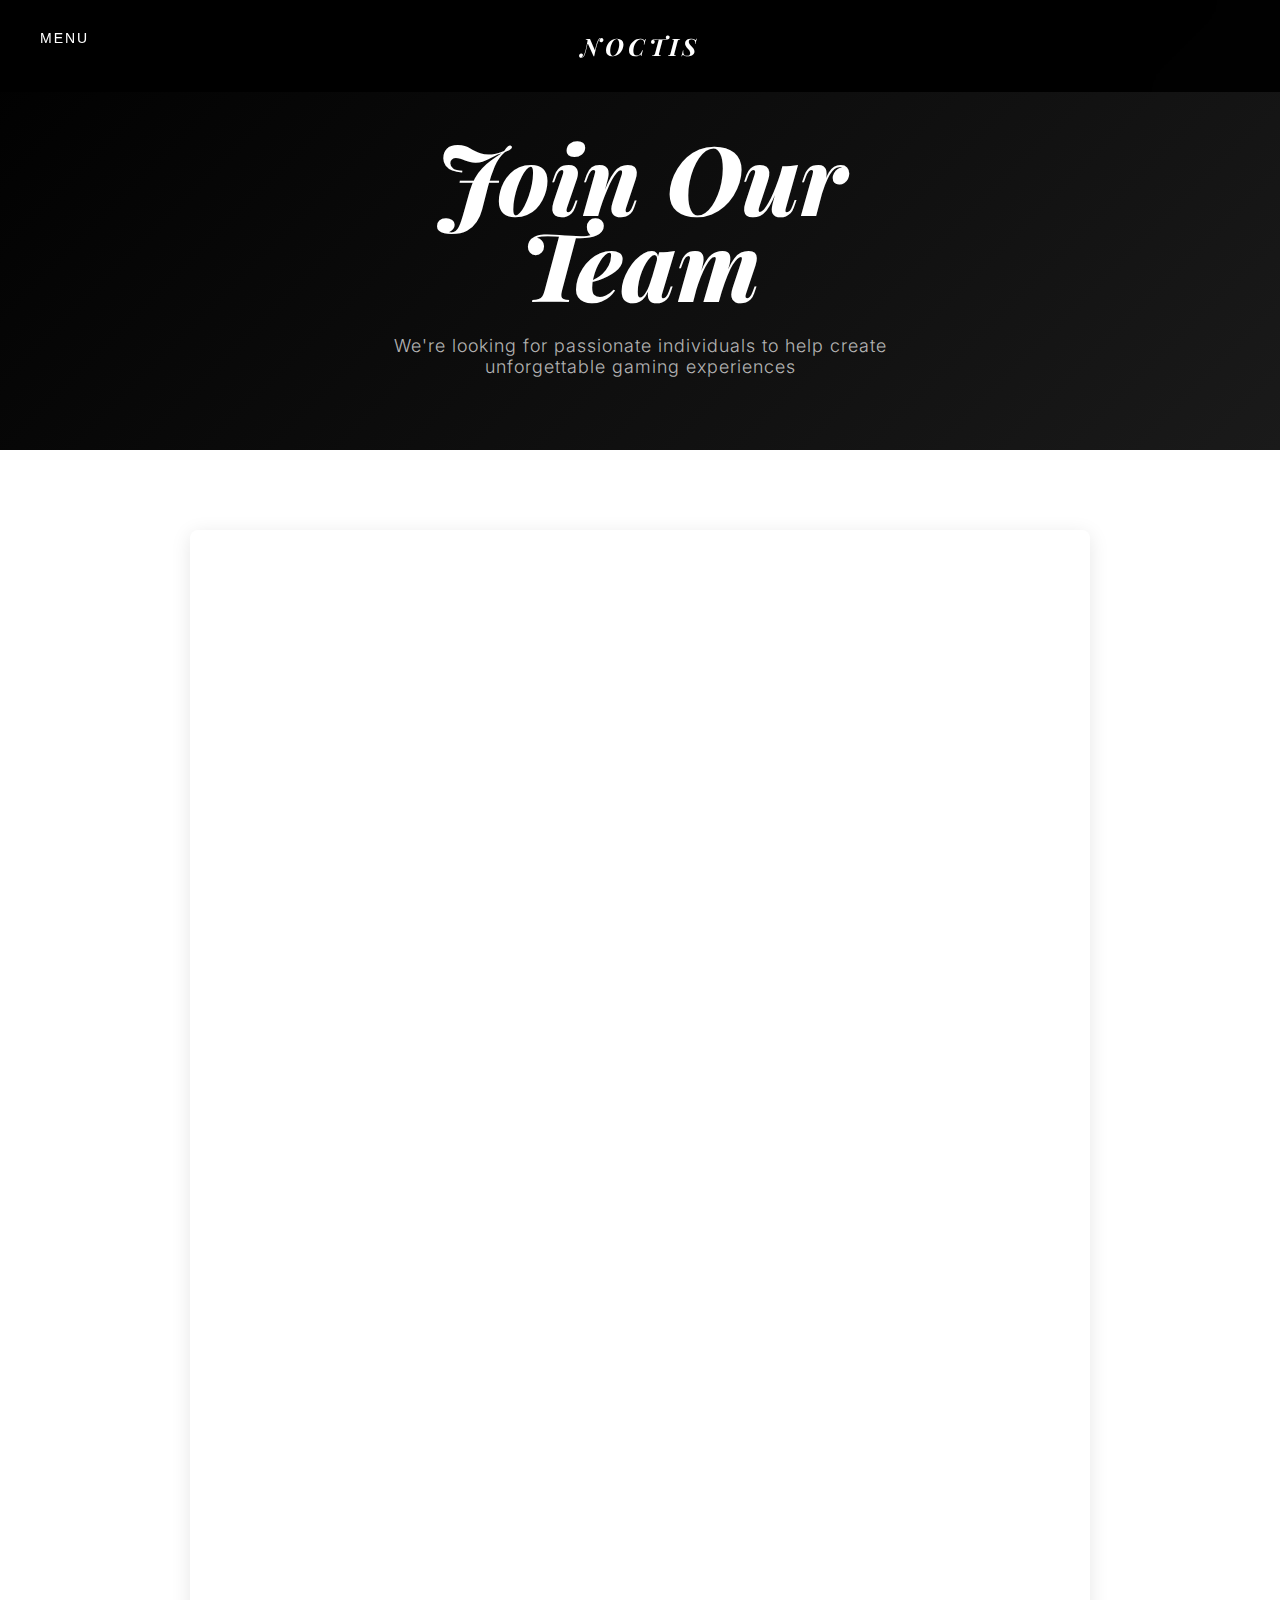
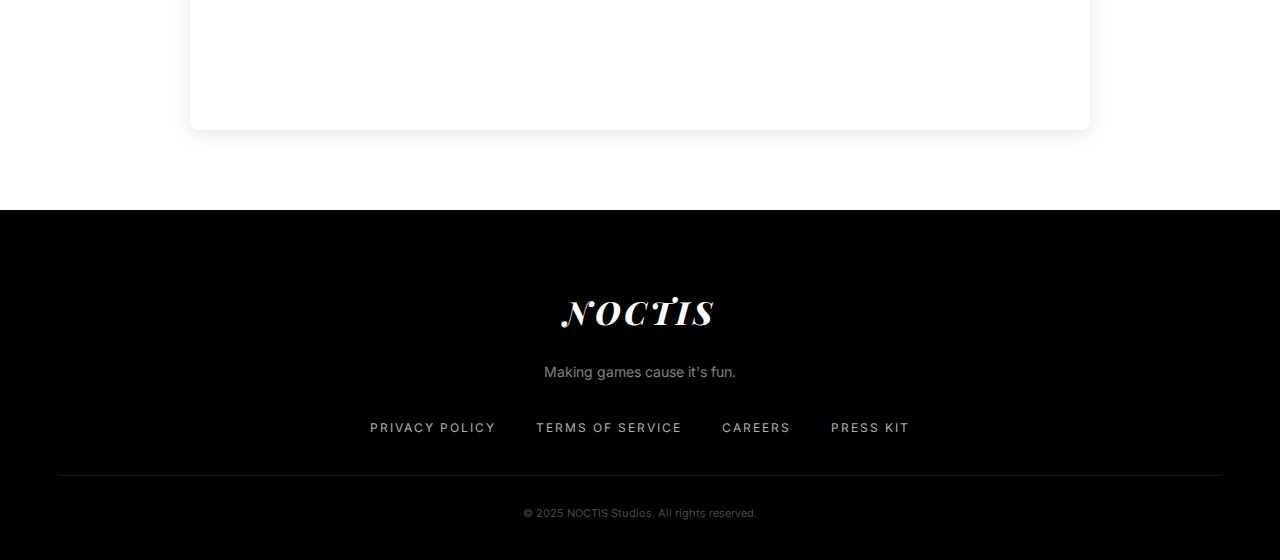
<file: apply.html>
<!DOCTYPE html>
<html lang="en">
<head>
    <meta charset="UTF-8">
    <meta name="viewport" content="width=device-width, initial-scale=1.0">
    <title>Apply - NOCTIS</title>
    <link href="https://fonts.googleapis.com/css2?family=Inter:wght@200;300;400;500;600;700;800;900&family=Playfair+Display:wght@400;500;600;700;800;900&display=swap" rel="stylesheet">
    <link rel="stylesheet" href="css/style.css">
    <link rel="stylesheet" href="css/apply.css">
    <link rel="icon" href="assets/logo.png" type="image/x-icon">
</head>
<body class="apply-page">
    <!-- Navigation -->
    <nav class="nav scrolled">
        <div class="nav-content">
            <a href="index.html" class="logo">NOCTIS</a>
        </div>
    </nav>

    <!-- Menu Toggle -->
    <button class="menu-toggle" id="menuToggle">Menu</button>

    <!-- Side Menu -->
    <div class="side-menu" id="sideMenu">
        <ul class="menu-links">
            <li><a href="index.html#games">Games</a></li>
            <li><a href="index.html#about">About</a></li>
            <li><a href="news.html">News</a></li>
            <li><a href="index.html#team">Team</a></li>
            <li><a href="https://discord.gg/WXBhaXnGUt">Discord</a></li>
        </ul>
    </div>

    <!-- Menu Overlay -->
    <div class="menu-overlay" id="menuOverlay"></div>

    <!-- Application Hero -->
    <section class="apply-hero">
        <div class="apply-hero-content">
            <h1 class="apply-hero-title">Join Our<br>Team</h1>
            <p class="apply-hero-subtitle">We're looking for passionate individuals to help create unforgettable gaming experiences</p>
        </div>
    </section>

    <!-- Application Form Section -->
    <section class="apply-form-section">
        <div class="apply-form-container">
            <iframe 
                src="https://docs.google.com/forms/d/e/1FAIpQLSdwU2eTb60wfXGLRpPGV4tXFdJTShhS0bQJZVRsWw6ZWoMiVA/viewform?embedded=true" 
                style="border: none; width: 100%; height: 100vh;"
            >
            </iframe>
        </div>
    </section>

    <!-- Footer -->
    <footer class="footer">
        <div class="footer-logo">NOCTIS</div>
        <p class="footer-text">Making games cause it's fun.</p>
        <div class="footer-links">
            <a href="#">Privacy Policy</a>
            <a href="#">Terms of Service</a>
            <a href="apply.html">Careers</a>
            <a href="#">Press Kit</a>
        </div>
        <div class="copyright">
            © 2025 NOCTIS Studios. All rights reserved.
        </div>
    </footer>

    <script src="js/main.js"></script>
</body>
</html>
</file>
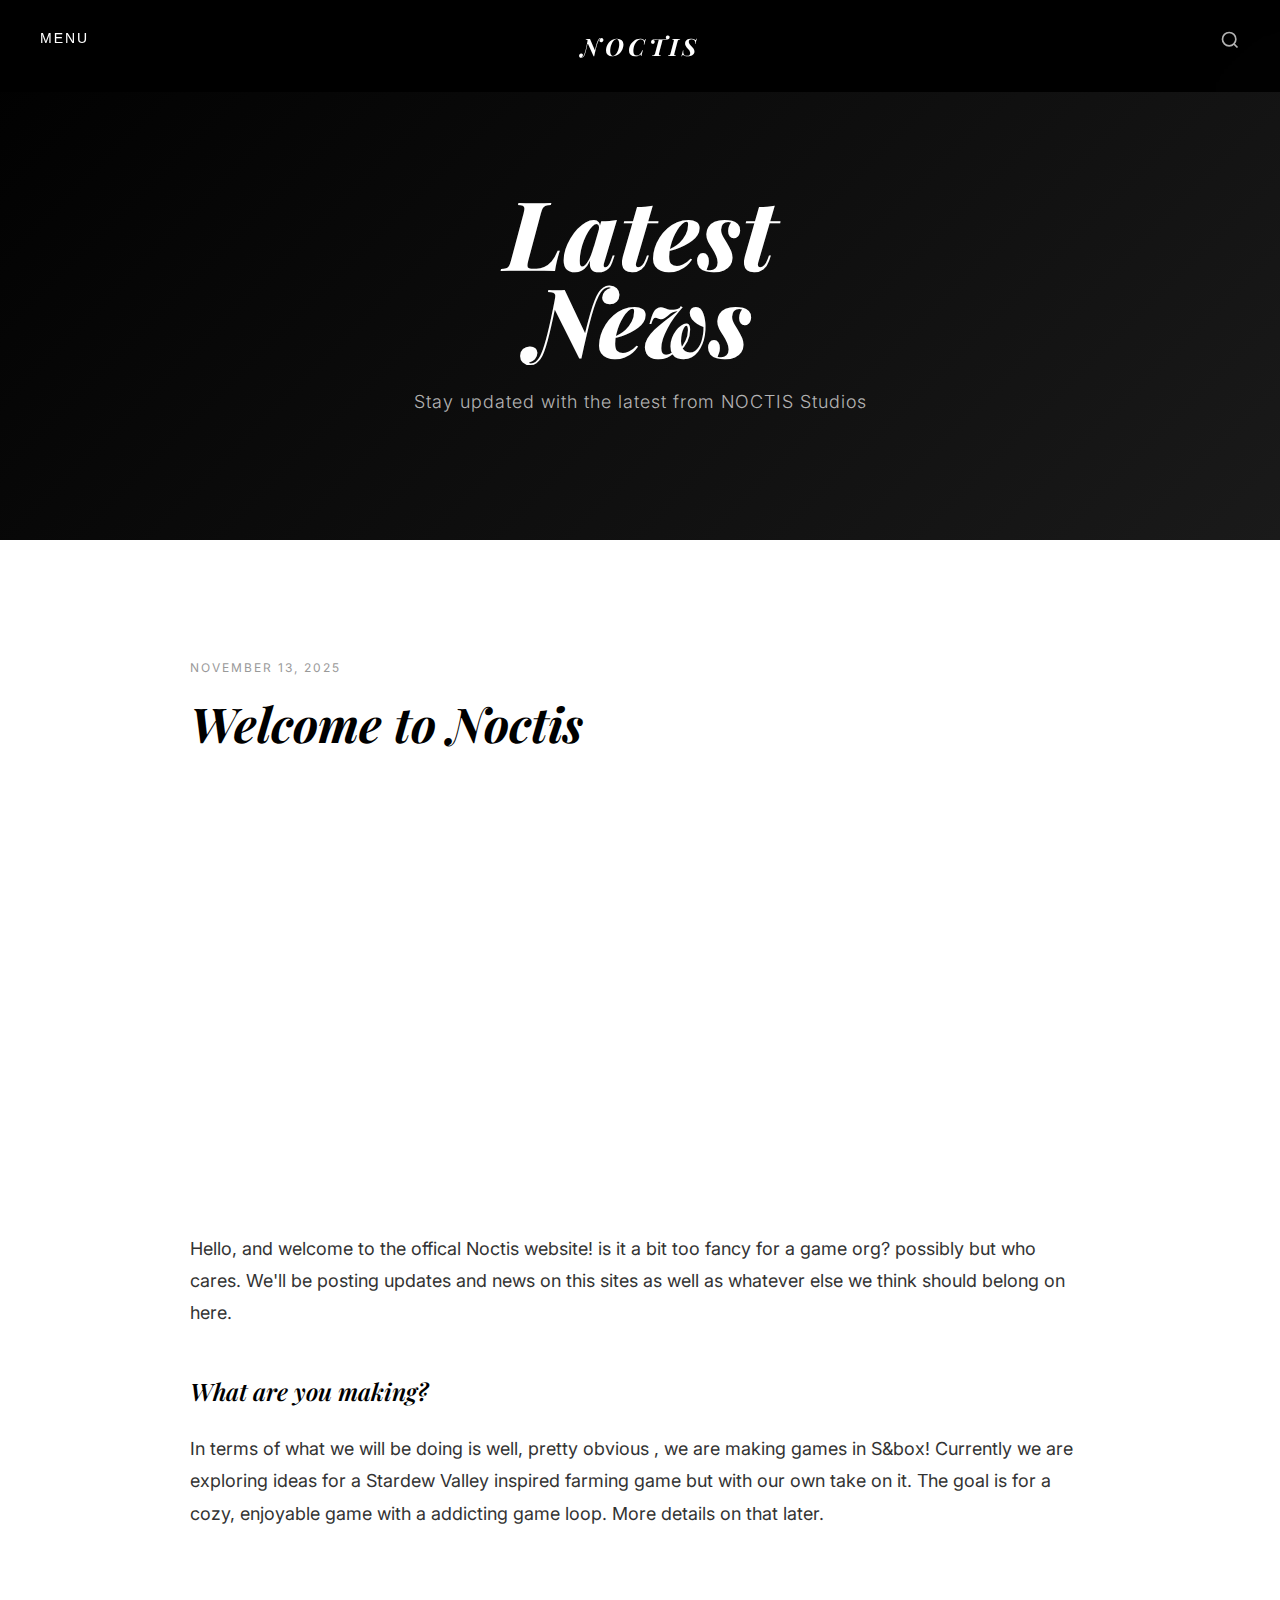
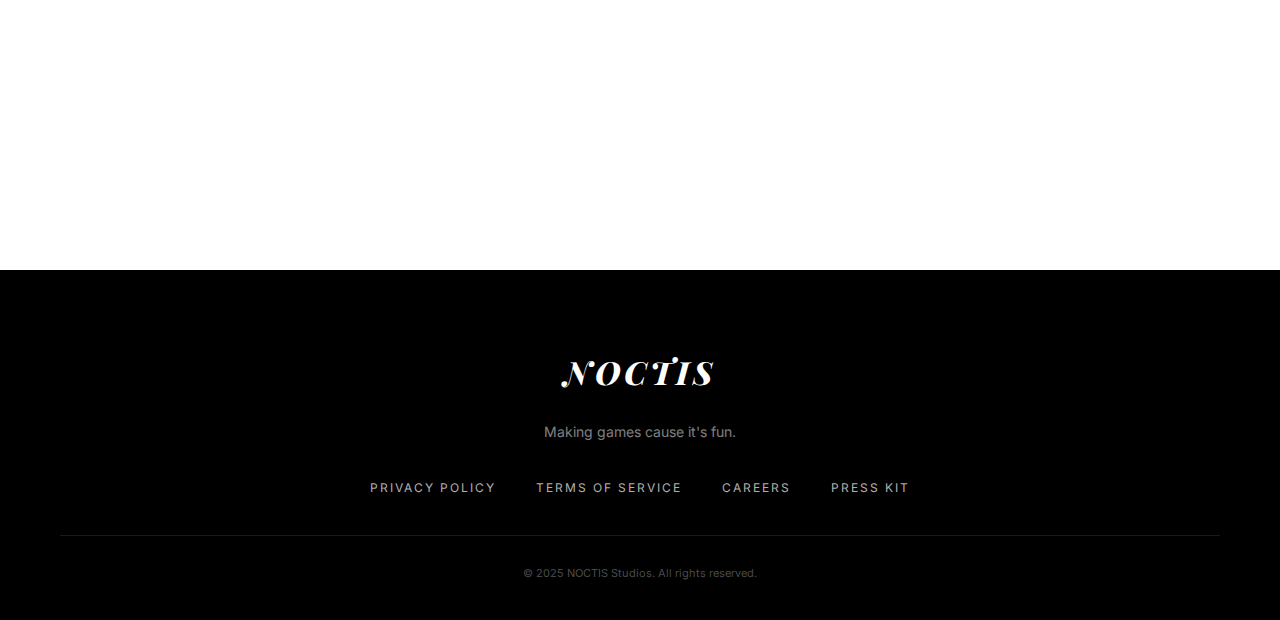
<file: news.html>
<!DOCTYPE html>
<html lang="en">
<head>
    <meta charset="UTF-8">
    <meta name="viewport" content="width=device-width, initial-scale=1.0">
    <title>News - NOCTIS</title>
    <link href="https://fonts.googleapis.com/css2?family=Inter:wght@200;300;400;500;600;700;800;900&family=Playfair+Display:wght@400;500;600;700;800;900&display=swap" rel="stylesheet">
    <link rel="stylesheet" href="css/style.css">
    <link rel="stylesheet" href="css/news.css">
        <link rel="icon" href="assets/logo.png" type="image/x-icon">
</head>
<body class="news-page">
    <!-- Navigation -->
    <nav class="nav scrolled">
        <div class="nav-content">
            <a href="index.html" class="logo">NOCTIS</a>
        </div>
    </nav>

    <!-- Menu Toggle -->
    <button class="menu-toggle" id="menuToggle">Menu</button>

    <!-- Search Icon -->
    <div class="search-icon" id="searchIcon">
        <svg width="20" height="20" viewBox="0 0 24 24" fill="none" stroke="currentColor" stroke-width="2">
            <circle cx="11" cy="11" r="8"></circle>
            <path d="M21 21l-4.35-4.35"></path>
        </svg>
    </div>

    <!-- Side Menu -->
    <div class="side-menu" id="sideMenu">
        <ul class="menu-links">
            <li><a href="index.html">Games</a></li>
            <li><a href="#">Developers</a></li>
            <li><a href="news.html">News</a></li>
            <li><a href="#">About</a></li>
            <li><a href="#">Contact</a></li>
            <li><a href="https://discord.gg/WXBhaXnGUt">Discord</a></li>
        </ul>
    </div>

    <!-- Menu Overlay -->
    <div class="menu-overlay" id="menuOverlay"></div>

    <!-- Search Overlay -->
    <div class="search-overlay" id="searchOverlay">
        <button class="search-close" id="searchClose">×</button>
        <div class="search-container">
            <input type="text" class="search-input" id="searchInput" placeholder="Search news...">
            <div class="search-results" id="searchResults"></div>
        </div>
    </div>

    <!-- News Hero -->
    <section class="news-hero">
        <div class="news-hero-content">
            <h1 class="news-hero-title">Latest<br>News</h1>
            <p class="news-hero-subtitle">Stay updated with the latest from NOCTIS Studios</p>
        </div>
    </section>

    <!-- News Articles -->
    <section class="news-articles">
        <div class="news-articles-content" id="news-articles-content">
            <!-- News articles will be loaded dynamically -->
        </div>
    </section>

    <!-- Footer -->
    <footer class="footer">
        <div class="footer-logo">NOCTIS</div>
        <p class="footer-text">Making games cause it's fun.</p>
        <div class="footer-links">
            <a href="#">Privacy Policy</a>
            <a href="#">Terms of Service</a>
            <a href="apply.html">Careers</a>
            <a href="#">Press Kit</a>
        </div>
        <div class="copyright">
            © 2025 NOCTIS Studios. All rights reserved.
        </div>
    </footer>

    <script src="js/news-loader.js"></script>
    <script src="js/main.js"></script>
    <script src="js/news-data.js"></script>
    <script src="js/search.js"></script>
</body>
</html>
</file>
<file: css/style.css>
/* News Blog & Admin Styles */
.news-login-form, .news-editor-form {
    display: flex;
    flex-direction: column;
    gap: 16px;
    max-width: 400px;
    margin: 0 auto 32px auto;
    background: #fff;
    padding: 32px;
    border-radius: 12px;
    box-shadow: 0 2px 16px rgba(0,0,0,0.07);
}
.news-login-form input, .news-editor-form input, .news-editor-form textarea {
    font-size: 16px;
    padding: 10px;
    border: 1px solid #ddd;
    border-radius: 6px;
}
.news-login-form button, .news-editor-form button {
    background: #000;
    color: #fff;
    border: none;
    padding: 10px 0;
    border-radius: 6px;
    font-size: 16px;
    cursor: pointer;
    font-weight: 600;
}
.news-login-error, .news-editor-error {
    color: #c00;
    font-size: 14px;
    margin-top: 8px;
}
.news-editor-posts {
    margin-top: 32px;
}
.news-editor-posts .news-item {
    background: #f8f8f8;
    border-radius: 8px;
    margin-bottom: 16px;
    padding: 16px;
    box-shadow: 0 1px 8px rgba(0,0,0,0.04);
}
.news-editor-posts button {
    margin-right: 8px;
    background: #333;
    color: #fff;
    border: none;
    padding: 6px 12px;
    border-radius: 4px;
    font-size: 14px;
    cursor: pointer;
}
/* Default Background Video */
.default-bg-video {
    position: fixed;
    top: 0;
    left: 0;
    width: 100vw;
    height: 100vh;
    object-fit: cover;
    z-index: -2;
    pointer-events: none;
}
* {
    margin: 0;
    padding: 0;
    box-sizing: border-box;
}

body {
    font-family: 'Inter', sans-serif;
    background: #000;
    color: #fff;
    overflow-x: hidden;
    cursor: default;
}

/* Prevent layout shift when scrollbar appears/disappears */
html {
    overflow-y: scroll;
    scroll-behavior: smooth;
}

/* Custom Scrollbar */
::-webkit-scrollbar {
    width: 6px;
}

::-webkit-scrollbar-track {
    background: #000;
}

::-webkit-scrollbar-thumb {
    background: rgba(255, 255, 255, 0.3);
    border-radius: 3px;
}

::-webkit-scrollbar-thumb:hover {
    background: rgba(255, 255, 255, 0.5);
}

/* Firefox */
* {
    scrollbar-width: thin;
    scrollbar-color: rgba(255, 255, 255, 0.3) #000;
}

/* Navigation */
.nav {
    position: fixed;
    top: 0;
    width: 100%;
    z-index: 1000;
    padding: 30px 0;
    background: transparent;
    transition: background 0.3s ease;
}

.nav.scrolled {
    background: rgba(0, 0, 0, 0.95);
    backdrop-filter: blur(20px);
}

.nav-content {
    display: flex;
    justify-content: center;
    align-items: center;
    position: relative;
}

.logo {
    font-family: 'Playfair Display', serif;
    font-size: 24px;
    font-weight: 700;
    color: #fff;
    text-decoration: none;
    letter-spacing: 4px;
    font-style: italic;
}

/* Hamburger Menu */
.menu-toggle {
    position: fixed;
    top: 30px;
    left: 40px;
    z-index: 1001;
    background: none;
    border: none;
    color: #fff;
    font-size: 14px;
    font-weight: 400;
    letter-spacing: 2px;
    cursor: pointer;
    text-transform: uppercase;
    transition: opacity 0.3s ease;
}

.menu-toggle:hover {
    opacity: 0.7;
}

/* Side Menu */
.side-menu {
    position: fixed;
    top: 0;
    left: -400px;
    width: 400px;
    height: 100vh;
    background: rgba(0, 0, 0, 0.98);
    backdrop-filter: blur(40px);
    z-index: 1000;
    transition: left 0.4s cubic-bezier(0.25, 0.1, 0.25, 1);
    padding: 100px 60px 60px;
    border-right: 1px solid rgba(255, 255, 255, 0.1);
}

.side-menu.open {
    left: 0;
}

.menu-links {
    list-style: none;
    margin-top: 60px;
}

.menu-links li {
    margin-bottom: 40px;
    opacity: 0;
    transform: translateX(-20px);
    transition: all 0.6s ease;
}

.side-menu.open .menu-links li {
    opacity: 1;
    transform: translateX(0);
}

.menu-links li:nth-child(1) { transition-delay: 0.1s; }
.menu-links li:nth-child(2) { transition-delay: 0.2s; }
.menu-links li:nth-child(3) { transition-delay: 0.3s; }
.menu-links li:nth-child(4) { transition-delay: 0.4s; }
.menu-links li:nth-child(5) { transition-delay: 0.5s; }

.menu-links a {
    color: #fff;
    text-decoration: none;
    font-size: 24px;
    font-weight: 300;
    letter-spacing: 1px;
    transition: all 0.3s ease;
    display: block;
    position: relative;
    padding-left: 30px;
}

.menu-links a::before {
    content: '';
    position: absolute;
    left: 0;
    top: 50%;
    transform: translateY(-50%);
    width: 0;
    height: 1px;
    background: #fff;
    transition: width 0.3s ease;
}

.menu-links a:hover::before {
    width: 20px;
}

.menu-links a:hover {
    opacity: 0.7;
    transform: translateX(10px);
}

/* Overlay */
.menu-overlay {
    position: fixed;
    top: 0;
    left: 0;
    width: 100%;
    height: 100vh;
    background: rgba(0, 0, 0, 0.5);
    z-index: 999;
    opacity: 0;
    visibility: hidden;
    transition: all 0.4s ease;
}

.menu-overlay.active {
    opacity: 1;
    visibility: visible;
}

/* Main Content - Hero Section */
.hero-section {
    min-height: 100vh;
    position: relative;
    display: flex;
    align-items: flex-end;
    padding: 0 0 100px 60px;
}

/* Background Images */
.bg-image {
    position: fixed;
    top: 0;
    left: 0;
    width: 100%;
    height: 100%;
    background-size: cover;
    background-position: center;
    background-repeat: no-repeat;
    opacity: 0;
    transition: opacity 0.8s ease;
    z-index: -1;
}

.bg-image.active {
    opacity: 1;
}

.bg-image::after {
    content: '';
    position: absolute;
    top: 0;
    left: 0;
    width: 100%;
    height: 100%;
    background: rgba(0, 0, 0, 0.4);
    z-index: 1;
}

.bg-image video {
    position: absolute;
    top: 0;
    left: 0;
    width: 100%;
    height: 100%;
    object-fit: cover;
}

/* Default background */
.default-bg {
    position: fixed;
    top: 0;
    left: 0;
    width: 100%;
    height: 100%;
    background: linear-gradient(135deg, #000 0%, #111 50%, #000 100%);
    z-index: -2;
}

/* Film List */
.film-list {
    z-index: 10;
    max-width: 600px;
}

.film-item {
    margin-bottom: 15px;
    cursor: pointer;
    transition: all 0.3s ease;
    position: relative;
}

.film-title {
    font-family: 'Inter', sans-serif;
    font-size: clamp(28px, 4vw, 48px);
    font-weight: 400;
    color: #fff;
    line-height: 1.2;
    letter-spacing: -0.5px;
    transition: all 0.3s ease;
    position: relative;
    padding: 10px 0;
}

.film-item:hover .film-title {
    opacity: 0.7;
    transform: translateX(20px);
}

.film-year {
    font-size: 14px;
    color: rgba(255, 255, 255, 0.5);
    font-weight: 300;
    letter-spacing: 2px;
    margin-left: 20px;
    transition: all 0.3s ease;
}

.film-item:hover .film-year {
    color: rgba(255, 255, 255, 0.8);
}

/* Search Icon */
.search-icon {
    position: fixed;
    top: 30px;
    right: 40px;
    z-index: 1001;
    color: #fff;
    font-size: 18px;
    cursor: pointer;
    opacity: 0.7;
    transition: opacity 0.3s ease;
}

.search-icon:hover {
    opacity: 1;
}

/* Responsive */
@media (max-width: 768px) {
    .main-content {
        padding: 0 40px 80px;
    }

    .menu-toggle,
    .search-icon {
        top: 25px;
    }

    .menu-toggle {
        left: 30px;
    }

    .search-icon {
        right: 30px;
    }

    .side-menu {
        width: 100vw;
        left: -100vw;
        padding: 100px 40px 60px;
    }

    .film-title {
        font-size: clamp(24px, 6vw, 36px);
    }
}

/* Loading animation */
.loading {
    position: fixed;
    top: 0;
    left: 0;
    width: 100%;
    height: 100vh;
    background: #000;
    z-index: 10000;
    display: flex;
    align-items: center;
    justify-content: center;
    transition: opacity 0.8s ease;
}

.loading.hidden {
    opacity: 0;
    pointer-events: none;
}

.loading-text {
    font-family: 'Playfair Display', serif;
    font-size: 24px;
    font-style: italic;
    color: #fff;
    letter-spacing: 4px;
    animation: pulse 2s ease-in-out infinite;
}

@keyframes pulse {
    0%, 100% { opacity: 0.3; }
    50% { opacity: 1; }
}

/* Content Sections */
.content-sections {
    background: #fff;
    color: #000;
    position: relative;
    z-index: 100;
}

.section {
    min-height: 100vh;
    padding: 120px 60px;
    scroll-snap-align: start;
    display: flex;
    align-items: center;
    justify-content: center;
    border-bottom: 1px solid rgba(0, 0, 0, 0.1);
}

.section-content {
    max-width: 1400px;
    width: 100%;
}

/* About Section */
.about-section {
    background: #fff;
}

.about-grid {
    display: grid;
    grid-template-columns: 1fr 1.5fr;
    gap: 120px;
    align-items: center;
}

.about-text {
    padding-right: 40px;
}

.section-title-large {
    font-family: 'Playfair Display', serif;
    font-size: clamp(3rem, 8vw, 6rem);
    font-weight: 800;
    line-height: 0.9;
    margin-bottom: 60px;
    color: #000;
    font-style: italic;
}

.about-description {
    font-size: 18px;
    line-height: 1.8;
    color: #333;
    margin-bottom: 40px;
    font-weight: 300;
}

.about-stats {
    display: grid;
    grid-template-columns: repeat(2, 1fr);
    gap: 40px;
    margin-top: 60px;
}

.stat-item {
    border-top: 1px solid #000;
    padding-top: 20px;
}

.stat-number {
    font-family: 'Playfair Display', serif;
    font-size: 2.5rem;
    font-weight: 700;
    color: #000;
    margin-bottom: 10px;
    font-style: italic;
}

.stat-label {
    font-size: 12px;
    text-transform: uppercase;
    letter-spacing: 2px;
    color: #666;
    font-weight: 500;
}

.about-image {
    height: 600px;
    background: #000;
    position: relative;
    overflow: hidden;
    background-size: cover;
    background-position: center;
    background-repeat: no-repeat;
}

.about-image::before {
    content: 'NOCTIS';
    position: absolute;
    top: 50%;
    left: 50%;
    transform: translate(-50%, -50%);
    font-family: 'Playfair Display', serif;
    font-size: 4rem;
    color: rgba(255, 255, 255, 0.1);
    font-style: italic;
    font-weight: 800;
}

.about-image[style*="background-image"]::before {
    display: none;
}

/* News Section */
.news-section {
    background: #f8f8f8;
}

.news-header {
    text-align: center;
    margin-bottom: 100px;
}

.news-grid {
    display: grid;
    grid-template-columns: repeat(3, 1fr);
    gap: 60px;
}

.news-item {
    background: #fff;
    padding: 40px;
    transition: transform 0.3s ease;
    cursor: pointer;
}

.news-item:hover {
    transform: translateY(-10px);
}

.news-date {
    font-size: 12px;
    text-transform: uppercase;
    letter-spacing: 2px;
    color: #999;
    margin-bottom: 20px;
}

.news-title {
    font-family: 'Playfair Display', serif;
    font-size: 1.5rem;
    font-weight: 600;
    margin-bottom: 20px;
    color: #000;
    line-height: 1.3;
    font-style: italic;
}

.news-excerpt {
    font-size: 14px;
    line-height: 1.6;
    color: #666;
}

/* Team Section */
.team-section {
    background: #fff;
}

.team-header {
    text-align: center;
    margin-bottom: 100px;
}

.team-grid {
    display: grid;
    grid-template-columns: repeat(3, 1fr);
    gap: 60px;
}

.team-member {
    text-align: center;
    transition: transform 0.3s ease;
}

.team-member:not(.join-card):hover {
    transform: translateY(-10px);
}

.team-member.join-card {
    cursor: pointer;
    display: block;
}

.team-member.join-card:hover {
    transform: translateY(-10px);
}

.team-pfp {
    width: 200px;
    height: 200px;
    border-radius: 50%;
    background: linear-gradient(135deg, #000, #333);
    margin: 0 auto 30px;
    position: relative;
    overflow: hidden;
    background-size: cover;
    background-position: center;
    background-repeat: no-repeat;
}

.team-pfp::after {
    content: '';
    position: absolute;
    top: 0;
    left: 0;
    width: 100%;
    height: 100%;
    background: rgba(255, 255, 255, 0.05);
    pointer-events: none;
}

.team-pfp.empty {
    background: #f0f0f0;
    border: 2px dashed #ccc;
    display: flex;
    align-items: center;
    justify-content: center;
    cursor: pointer;
    transition: all 0.3s ease;
}

.team-pfp.empty:hover {
    background: #e8e8e8;
    border-color: #999;
}

.team-member.join-card:hover .team-pfp.empty {
    background: #e0e0e0;
    border-color: #666;
    transform: scale(1.05);
}

.plus-icon {
    font-size: 4rem;
    color: #999;
    font-weight: 200;
}

.team-name {
    font-family: 'Playfair Display', serif;
    font-size: 1.5rem;
    font-weight: 600;
    margin-bottom: 10px;
    color: #000;
    font-style: italic;
}

.team-role {
    font-size: 14px;
    color: #666;
    letter-spacing: 1px;
}

.join-card .team-name {
    color: #999;
}

.join-card .team-role {
    color: #999;
    font-style: italic;
}

/* Search Overlay */
.search-overlay {
    position: fixed;
    top: 0;
    left: 0;
    width: 100%;
    height: 100vh;
    background: rgba(0, 0, 0, 0.98);
    backdrop-filter: blur(20px);
    z-index: 2000;
    opacity: 0;
    visibility: hidden;
    transition: all 0.4s ease;
}

.search-overlay.active {
    opacity: 1;
    visibility: visible;
}

.search-close {
    position: absolute;
    top: 30px;
    right: 40px;
    background: none;
    border: none;
    color: #fff;
    font-size: 40px;
    cursor: pointer;
    opacity: 0.7;
    transition: opacity 0.3s ease;
}

.search-close:hover {
    opacity: 1;
}

.search-container {
    position: absolute;
    top: 50%;
    left: 50%;
    transform: translate(-50%, -50%);
    width: 90%;
    max-width: 800px;
}

.search-input {
    width: 100%;
    background: none;
    border: none;
    border-bottom: 2px solid rgba(255, 255, 255, 0.3);
    color: #fff;
    font-size: 2rem;
    padding: 20px 0;
    outline: none;
    font-family: 'Inter', sans-serif;
    transition: border-color 0.3s ease;
}

.search-input:focus {
    border-color: #fff;
}

.search-input::placeholder {
    color: rgba(255, 255, 255, 0.3);
}

.search-results {
    margin-top: 60px;
    max-height: 400px;
    overflow-y: auto;
}

.search-result-item {
    padding: 30px 0;
    border-bottom: 1px solid rgba(255, 255, 255, 0.1);
    cursor: pointer;
    transition: opacity 0.3s ease;
}

.search-result-item:hover {
    opacity: 0.7;
}

.search-result-title {
    font-size: 1.2rem;
    color: #fff;
    margin-bottom: 10px;
    font-weight: 500;
}

.search-result-excerpt {
    font-size: 14px;
    color: rgba(255, 255, 255, 0.6);
    line-height: 1.6;
}

/* Footer */
.footer {
    background: #000;
    color: #fff;
    padding: 80px 60px 40px;
    text-align: center;
}

.footer-logo {
    font-family: 'Playfair Display', serif;
    font-size: 2rem;
    font-weight: 800;
    margin-bottom: 30px;
    font-style: italic;
    letter-spacing: 4px;
}

.footer-text {
    font-size: 14px;
    color: rgba(255, 255, 255, 0.5);
    margin-bottom: 40px;
}

.footer-links {
    display: flex;
    justify-content: center;
    gap: 40px;
    margin-bottom: 40px;
}

.footer-links a {
    color: rgba(255, 255, 255, 0.7);
    text-decoration: none;
    font-size: 12px;
    text-transform: uppercase;
    letter-spacing: 2px;
    transition: color 0.3s ease;
}

.footer-links a:hover {
    color: #fff;
}

.copyright {
    font-size: 11px;
    color: rgba(255, 255, 255, 0.3);
    border-top: 1px solid rgba(255, 255, 255, 0.1);
    padding-top: 30px;
}

/* Responsive Updates */
@media (max-width: 1200px) {
    .about-grid {
        grid-template-columns: 1fr;
        gap: 60px;
    }

    .news-grid {
        grid-template-columns: repeat(2, 1fr);
    }

    .team-grid {
        grid-template-columns: repeat(2, 1fr);
    }
}

@media (max-width: 768px) {
    .hero-section {
        padding: 0 40px 80px;
    }

    .section {
        padding: 100px 40px;
    }

    .news-grid {
        grid-template-columns: 1fr;
        gap: 40px;
    }

    .team-grid {
        grid-template-columns: 1fr;
        gap: 40px;
    }

    .footer {
        padding: 60px 40px 30px;
    }

    .footer-links {
        flex-direction: column;
        gap: 20px;
    }
}
</file>
<file: css/apply.css>
.apply-page {
    background: #fff;
    color: #000;
}

.apply-hero {
    min-height: 50vh;
    display: flex;
    align-items: center;
    justify-content: center;
    background: linear-gradient(135deg, #000 0%, #1a1a1a 100%);
    padding: 120px 60px 60px;
}

.apply-hero-content {
    text-align: center;
}

.apply-hero-title {
    font-family: 'Playfair Display', serif;
    font-size: clamp(3rem, 8vw, 6rem);
    font-weight: 800;
    line-height: 0.9;
    margin-bottom: 30px;
    color: #fff;
    font-style: italic;
}

.apply-hero-subtitle {
    font-size: 18px;
    color: rgba(255, 255, 255, 0.7);
    font-weight: 300;
    letter-spacing: 1px;
    max-width: 600px;
    margin: 0 auto;
}

.apply-form-section {
    padding: 80px 40px;
    background: #fff;
    min-height: 100vh;
}

.apply-form-container {
    max-width: 900px;
    margin: 0 auto;
    background: #fff;
    border-radius: 8px;
    overflow: hidden;
    box-shadow: 0 4px 20px rgba(0, 0, 0, 0.1);
}

.apply-form-container iframe {
    display: block;
    width: 100%;
    min-height: 1200px;
    border: none;
}

@media (max-width: 768px) {
    .apply-hero {
        padding: 100px 40px 40px;
        min-height: 40vh;
    }

    .apply-form-section {
        padding: 60px 20px;
    }

    .apply-form-container iframe {
        min-height: 1500px;
    }
}
</file>
<file: css/news.css>
.news-page {
    background: #fff;
    color: #000;
}

.news-hero {
    min-height: 60vh;
    display: flex;
    align-items: center;
    justify-content: center;
    background: linear-gradient(135deg, #000 0%, #1a1a1a 100%);
    padding: 120px 60px 60px;
}

.news-hero-content {
    text-align: center;
}

.news-hero-title {
    font-family: 'Playfair Display', serif;
    font-size: clamp(3rem, 8vw, 6rem);
    font-weight: 800;
    line-height: 0.9;
    margin-bottom: 30px;
    color: #fff;
    font-style: italic;
}

.news-hero-subtitle {
    font-size: 18px;
    color: rgba(255, 255, 255, 0.7);
    font-weight: 300;
    letter-spacing: 1px;
}

.news-articles {
    padding: 120px 60px;
    background: #fff;
}

.news-articles-content {
    max-width: 900px;
    margin: 0 auto;
}

.news-article-full {
    margin-bottom: 120px;
    padding-bottom: 80px;
    border-bottom: 1px solid #e0e0e0;
}

.news-article-full:last-child {
    border-bottom: none;
}

.news-article-date {
    font-size: 12px;
    text-transform: uppercase;
    letter-spacing: 2px;
    color: #999;
    margin-bottom: 20px;
}

.news-article-title {
    font-family: 'Playfair Display', serif;
    font-size: clamp(2rem, 4vw, 3rem);
    font-weight: 700;
    margin-bottom: 40px;
    color: #000;
    line-height: 1.2;
    font-style: italic;
}

.news-article-image {
    width: 100%;
    height: 400px;
    background: linear-gradient(135deg, #000, #333);
    margin-bottom: 40px;
    position: relative;
    background-size: cover;
    background-position: center;
    background-repeat: no-repeat;
}

.news-article-image::after {
    content: 'NOCTIS';
    position: absolute;
    top: 50%;
    left: 50%;
    transform: translate(-50%, -50%);
    font-family: 'Playfair Display', serif;
    font-size: 3rem;
    color: rgba(255, 255, 255, 0.1);
    font-style: italic;
    font-weight: 800;
}

.news-article-image[style*="background-image"]::after {
    display: none;
}

.news-article-body {
    font-size: 18px;
    line-height: 1.8;
    color: #333;
}

.news-article-body p {
    margin-bottom: 20px;
}

.news-article-subtitle {
    font-family: 'Playfair Display', serif;
    font-size: 1.5rem;
    font-weight: 600;
    margin: 40px 0 20px 0;
    color: #000;
    font-style: italic;
}

.news-article-subheading {
    font-family: 'Inter', sans-serif;
    font-size: 1.2rem;
    font-weight: 600;
    margin: 30px 0 15px 0;
    color: #333;
}

.news-article-body strong {
    font-weight: 600;
    color: #000;
}

.news-article-body em {
    font-style: italic;
}

.news-article-body code {
    background: #f5f5f5;
    padding: 2px 6px;
    border-radius: 3px;
    font-family: 'Courier New', monospace;
    font-size: 0.9em;
}

@media (max-width: 768px) {
    .news-hero {
        padding: 100px 40px 40px;
    }

    .news-articles {
        padding: 80px 40px;
    }

    .news-article-image {
        height: 250px;
    }
}
</file>
